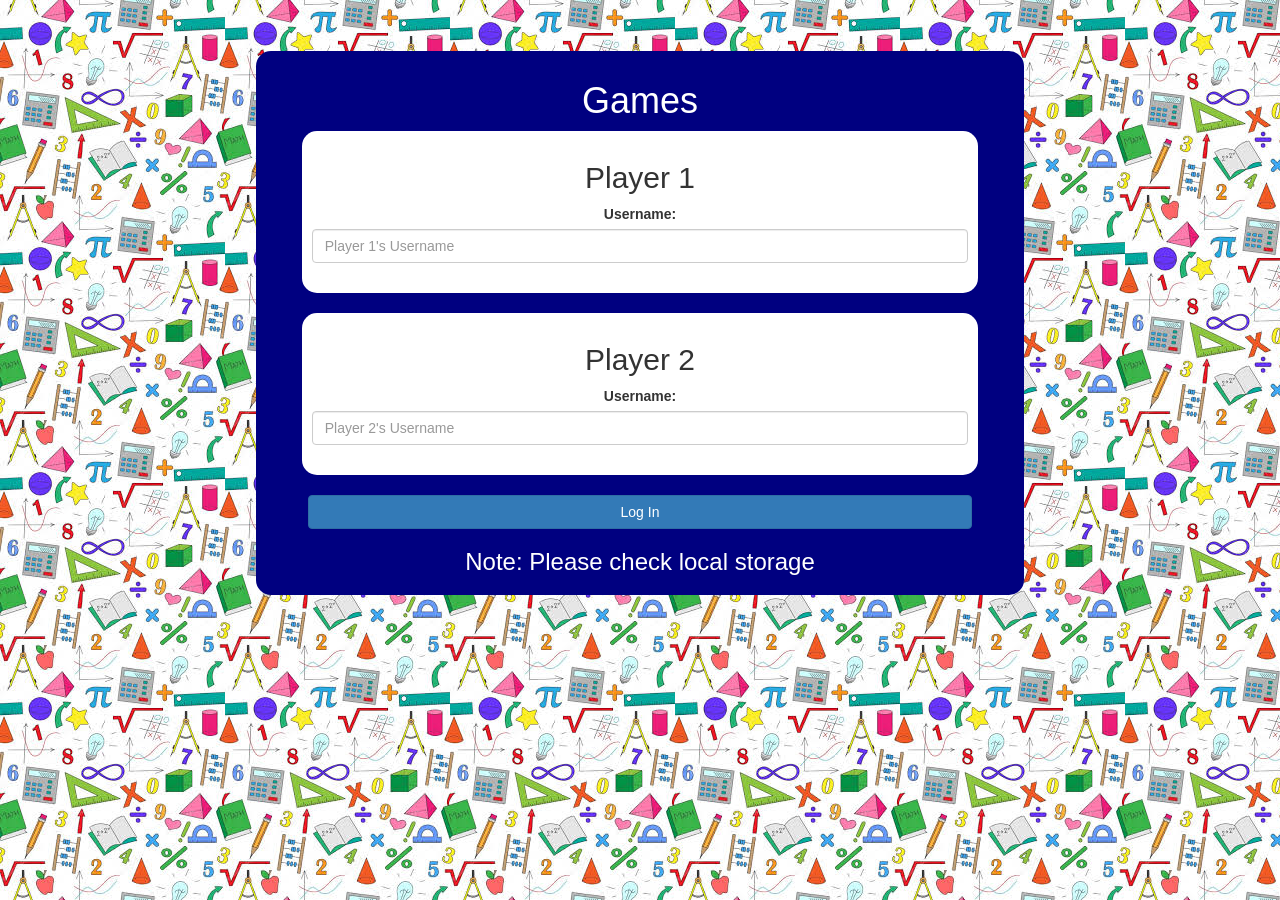
<file: index.html>
<!DOCTYPE html>
<html>
<head>
	<title>Math Quiz!</title>

<meta name="viewport" content="width=device-width, initial-scale=1">
<link rel="stylesheet" href="https://maxcdn.bootstrapcdn.com/bootstrap/3.4.0/css/bootstrap.min.css">
<script src="https://ajax.googleapis.com/ajax/libs/jquery/3.4.1/jquery.min.js"></script>
<script src="https://maxcdn.bootstrapcdn.com/bootstrap/3.4.0/js/bootstrap.min.js"></script>

<link rel="stylesheet" type="text/css" href="style.css">

<script src="game_login.js"></script>
</head>
<body>
	<center>
		<div class="cover col-lg-6 col-s-10 col-xs-12 ">
			<h1 style="color: white;">Games</h1>
			<div class="col-lg-11 col-s-11 col-xs-11 login_div1">
				<h2>Player 1</h2>
				<label>Username: </label>
				<input id="player1" class="form-control" placeholder="Player 1's Username" type="text">
				<br>
			</div>
			<br>
			<div class="col-lg-11 col-s-11 col-xs-11 login_div1">
				<h2>Player 2</h2>
				<label>Username: </label>
				<input id="player2" class="form-control" placeholder="Player 2's Username" type="text">
				<br>
			</div>
			<br>
			<button onclick="login()" style="width:90%;" class="btn btn-primary">Log In</button>
			<h3 style="color: white;">Note: Please check local storage</h3>
		</div>
		
	</center>
</body>
</html>
</file>
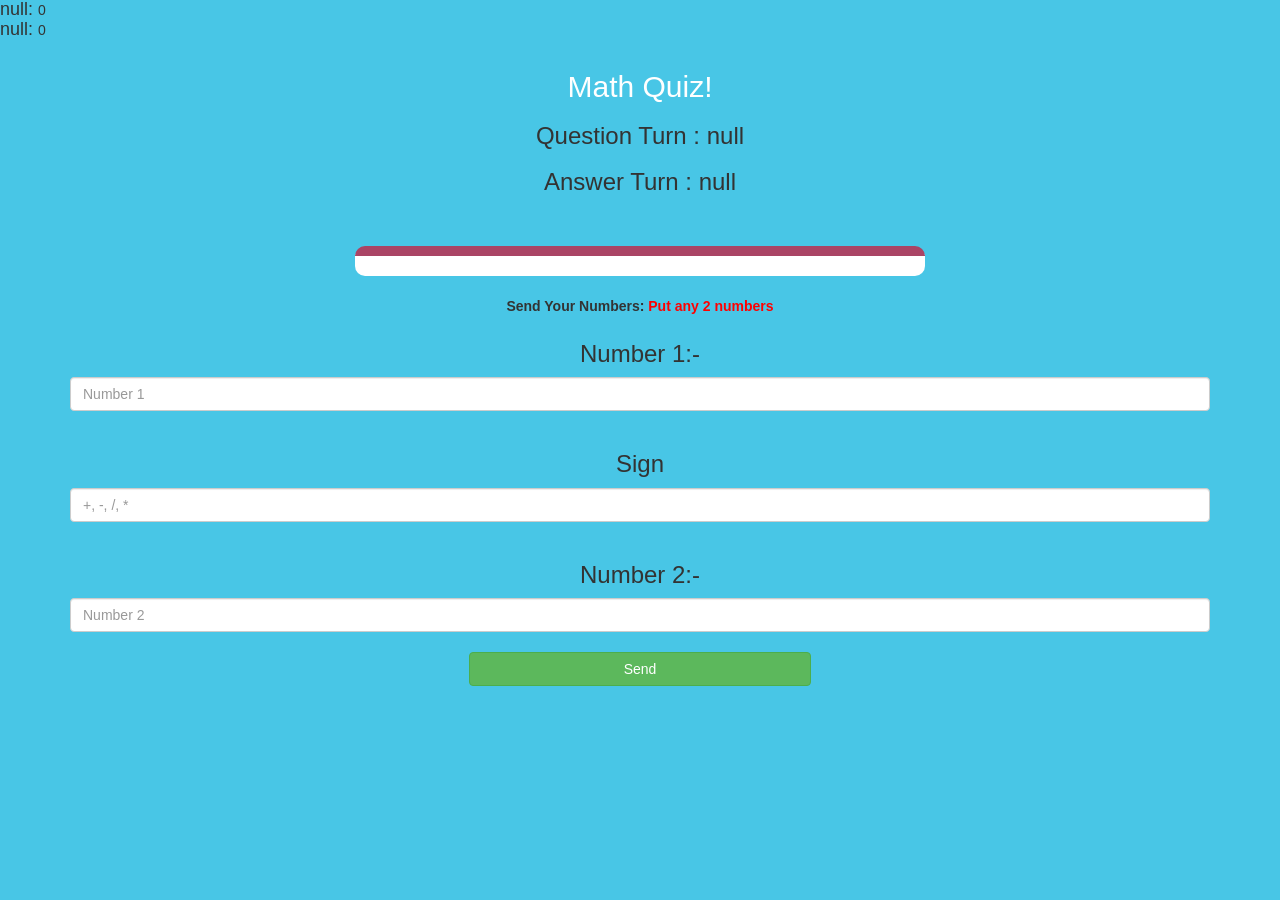
<file: game_page.html>
<!DOCTYPE html>
<html>
<head>
	<title>Math Quiz!</title>

<meta name="viewport" content="width=device-width, initial-scale=1">
<link rel="stylesheet" href="https://maxcdn.bootstrapcdn.com/bootstrap/3.4.0/css/bootstrap.min.css">
<script src="https://ajax.googleapis.com/ajax/libs/jquery/3.4.1/jquery.min.js"></script>
<script src="https://maxcdn.bootstrapcdn.com/bootstrap/3.4.0/js/bootstrap.min.js"></script>

<link rel="stylesheet" type="text/css" href="game.css">
</head>
<body>
<h4 style="display: inline;" id="player1display"></h4><span id="player1_score"></span>
<br>
<h4 style="display: inline;" id="player2display"></h4><span id="player2_score"></span>
<h4 id="get_answer"></h4>
<div class="container">
	<center>
		<h2 style="color: white;">Math Quiz!</h2>
		<h3 id="playerquestion"></h3>
		<h3 id="playeranswer"></h3>
		<br>
		<br>
		<div class="col-lg-6" id="output"></div>
		<label>Send Your Numbers: <b style="color: red">Put any 2 numbers</b></label>
		<h3>Number 1:-</h3>
		<input id="number1" type="number" placeholder="Number 1" class="form-control">
		<br>
		<h3>Sign</h3>
		<input id="sign" type="text" placeholder="+, -, /, *" class="form-control">
		<br>
		<h3>Number 2:-</h3>
		<input id="number2" type="number" placeholder="Number 2" class="form-control">
		<button id="sendbutton"class="btn btn-success" style="width: 30%;" onclick="send()">Send</button>
	</center>
</div>

<script src="game_page.js"></script>
</body>
</html>
</file>
<file: style.css>
body
{
	background: url("download.jpg");
}
.cover{
	background-color: navy;
	z-index: 10;
	padding-top: 10px;
	padding-bottom: 10px;
	width: 60%;
	float: none;
	border-radius: 15px;
	margin-top:4vw;
}

.login_div1 , .login_div2
{
	background: white;
	padding: 10px;
	float: none;
	border-radius: 15px;
}


#player1_name , #player2_name
{
	display: inline-block;
	margin-left: 20px;
}
#word
{
	width: 60%;
}
#word_display
{
	letter-spacing: 5px;
}
#output
{
background: white;
border-radius: 10px;
border-top: 10px solid #AA4465;
padding: 10px;
float: none;
text-align: left;
}
</file>
<file: game.css>
body
{
	background: rgb(72, 198, 230);
}

	.login_div1 , .login_div2
	{
		background: white;
		padding: 10px;
		float: none;
		border-radius: 15px;
	}


#player1_name , #player2_name
{
	display: inline-block;
	margin-left: 20px;
}
#word
{
	width: 60%;
}
#word_display
{
	letter-spacing: 5px;
}
#output
{
background: white;
border-radius: 10px;
border-top: 10px solid #AA4465;
padding: 10px;
float: none;
text-align: left;
margin-bottom: 20px;
}
#sendbutton {
	margin-top: 20px;
}
</file>
